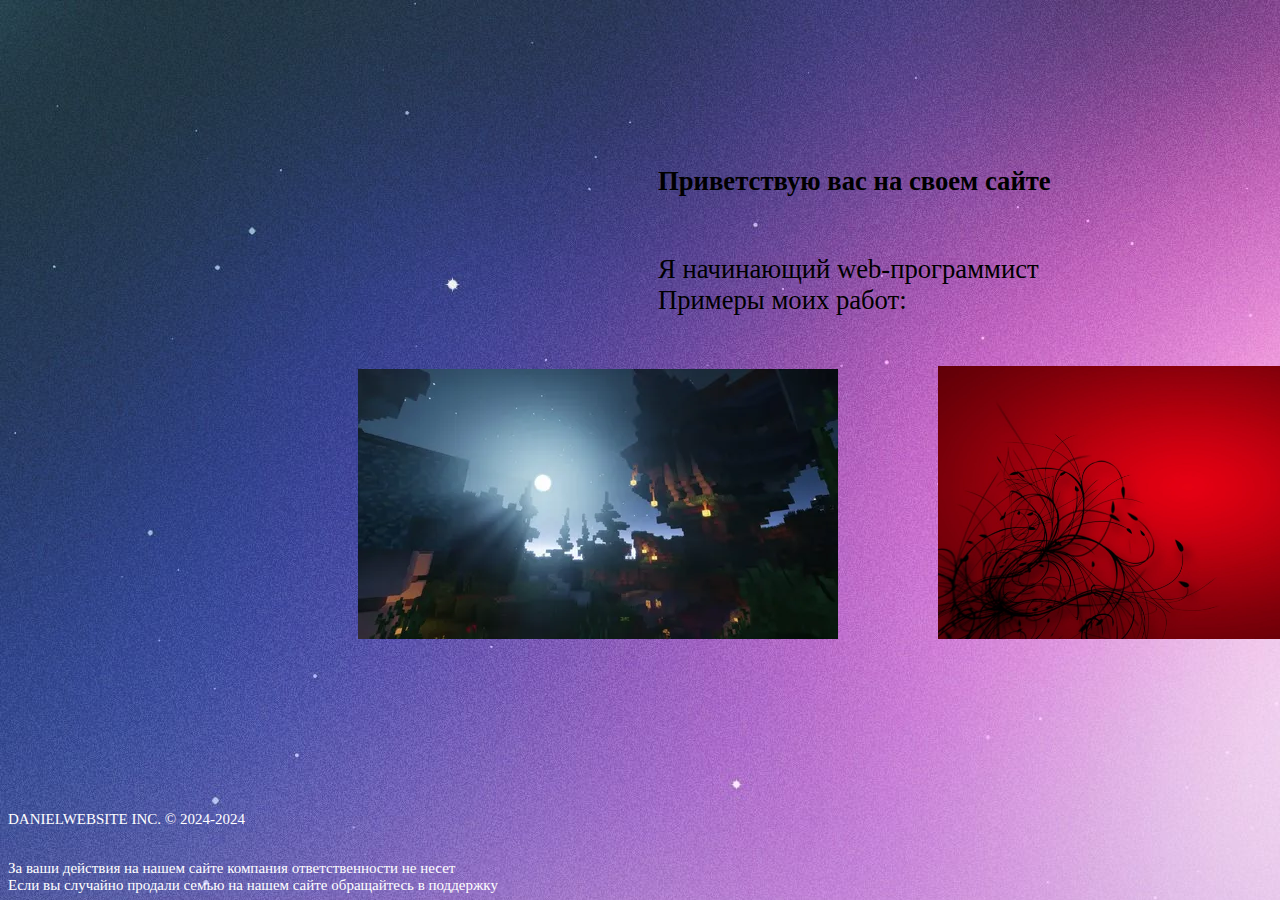
<file: visit/visit.html>
<!DOCTYPE html>
<html lang="en">
<head>
    <meta charset="UTF-8">
    <meta name="viewport" content="width=device-width, initial-scale=1.0">
    <link href="visit.css" rel="stylesheet">
    <title>Visitka</title>
</head>
<body background="BG/visit.jpg" class="visit">
    <button class="tex">Техническая поддержка</button>
    <div class="content1">
        <p><b>Приветствую вас на своем сайте</b></p>
        <br>Я начинающий web-программист
        <br>Примеры моих работ:
        <br><a href="mine/index.html"><img src="BG/3.jpg" class="web1"><a href="dota/dota.html" class="web2"><img src="BG/21.jpg" class="web2"></a>
    </div>
    <div class="end">
        <p>DANIELWEBSITE INC. © 2024-2024<p>
        <br>За ваши действия на нашем сайте компания ответственности не несет
        <br>Если вы случайно продали семью на нашем сайте обращайтесь в поддержку
    </div>    
</body>
</html>
</file>
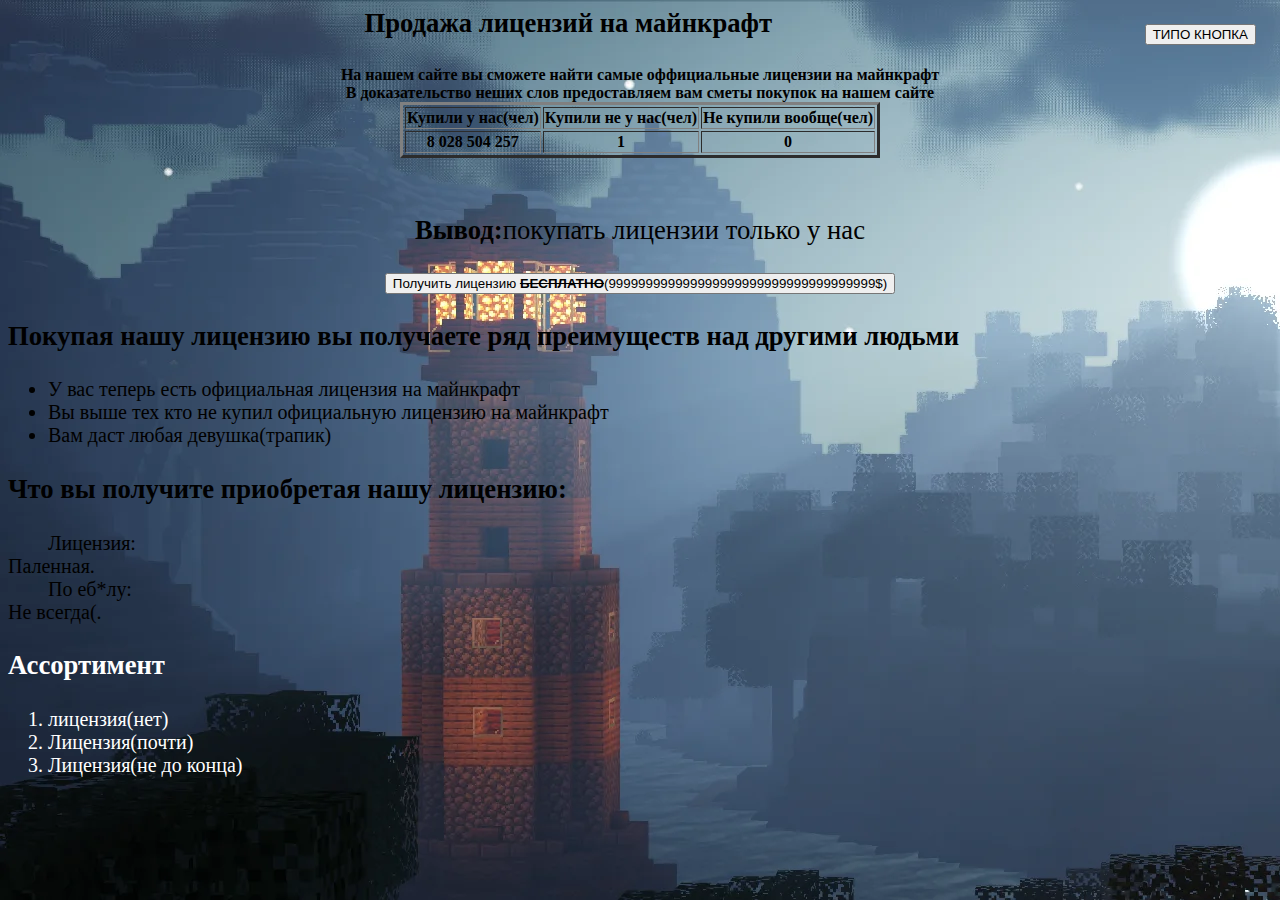
<file: visit/mine/content.html>
<html>
<head>
	<title>Содержание сайта</title>
	<link href="style.css" rel="stylesheet">
	<meta charset="UTF-8">
</head>
<BODY background="BG\1.png" align="center" id="main">
	<div style="float:right" class="drop1">
		<button class="btn1">ТИПО КНОПКА</button>
		<div class="drop-cont1">
			<a href="REG.html">Регистрация</a>
		</div>
	</div>
	<P ALIGN="CENTER"><b>Продажа лицензий на майнкрафт</b></P>
	<b>На нашем сайте вы сможете найти самые оффициальные лицензии на майнкрафт</b>
	<br><B>В доказательство неших слов предоставляем вам сметы покупок на нашем сайте</B>
	<table border="3" size="2" align="center">
		<tr>
			<th>Купили у нас(чел)</th>
			<th>Купили не у нас(чел)</th>
			<th>Не купили вообще(чел)</th>
		</tr>
		<tr>
			<th>8 028 504 257</th>
			<th>1</th>
			<th>0</th>
		</tr>
	</table>
	<p align="center"><color="ffffff"><br><b>Вывод:</b>покупать лицензии только у нас</p>
	<div>
		<a href="pay.html">
		<button>Получить лицензию <b><DEL>БЕСПЛАТНО</DEL></b>(999999999999999999999999999999999999$)</button></a>
	</div>
	<p id="text" align="left"><b>Покупая нашу лицензию вы получаете ряд преимуществ над другими людьми</b></p>
	<ul align="left">
		<li>У вас теперь есть официальная лицензия на майнкрафт</li>
		<li>Вы выше тех кто не купил официальную лицензию на майнкрафт</li>
		<li>Вам даст любая девушка(трапик)</li>
	</ul>
	<p align="left"><b>Что вы получите приобретая нашу лицензию:</b></p>
	<dl align="left">
		<dd>Лицензия:</dd>
		<dt>Паленная.</dt>
		<dd>По еб*лу:</dd>
		<dt>Не всегда(.</dt>
	</dl>
	<div class="assor">
		<p align="left" id="p1"><b>Ассортимент</b></p>
			<ol align="left">
				<li>лицензия(нет)</li>
				<li>Лицензия(почти)</li>
				<li>Лицензия(не до конца)</li>
			</ol>
	</div>
</BODY>
</html>
</file>
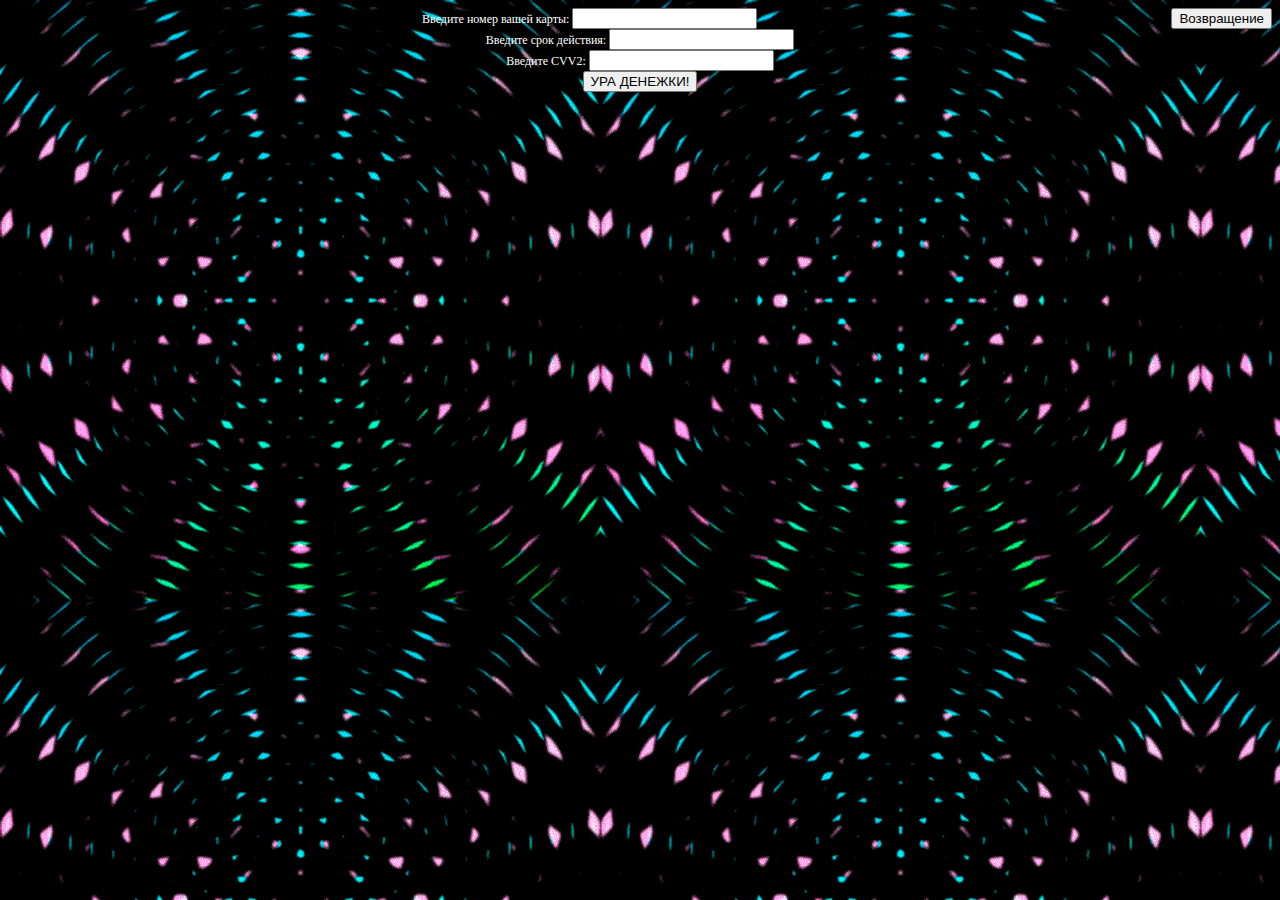
<file: visit/mine/pay.html>
<htlm>
    <head>
        <title><del>Раздача</del>Покупка лицензии</title>
        <link href="style.css" rel="stylesheet">
        <meta charset="UTF-8">
    </head>
<body background="BG\orig.gif" align="center" class="pay">
    <div style="float:right" class="return">
        <a href="content.html">
            <button class="btn1-return">Возвращение</button>
        </a>
    </div>
    <form action="" method="get" class="form-example">
        <div class="form-example">
            <label for="number-card">Введите номер вашей карты:</label>
            <input type="number-card" name="number-card" id="number-card" required />
        </div>
        <div class="form-example">
            <label for="period">Введите срок действия: </label>
            <input type="period" name="period" id="period" required />
        </div>
        <div class="form-example">
            <label for="cvv2">Введите CVV2:</label>
            <input type="cvv2" name="cvv2" id="cvv2" required />
        </div>
        <div class="form-example">
            <input type="submit" value="УРА ДЕНЕЖКИ!" />
        </div>
    </form>
</bodybackground="BG\1.png">
</html>
</file>
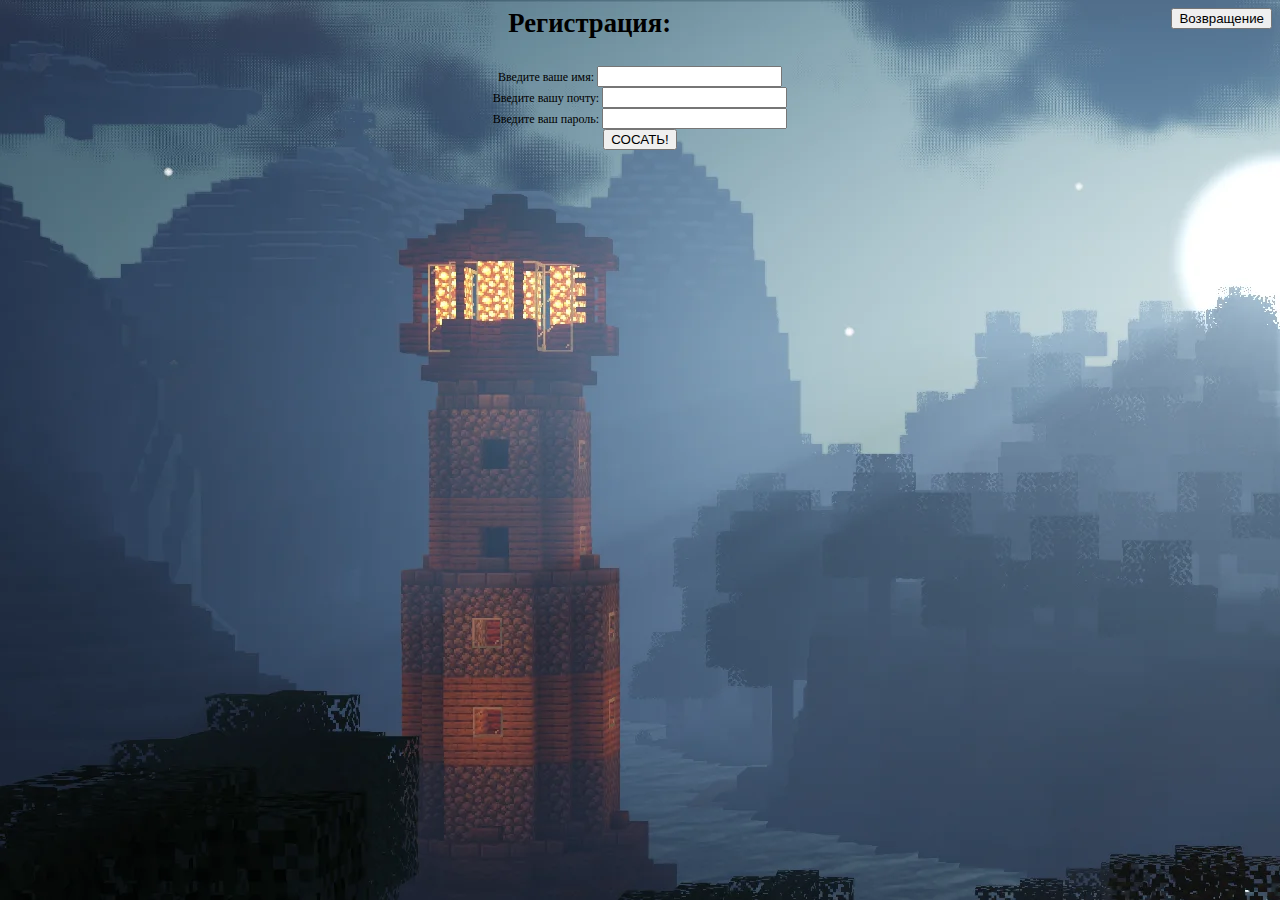
<file: visit/mine/REG.html>
<HTML>
<HEAD>
    <title>Регистрация</title>
    <link href="style.css" rel="stylesheet">
    <meta charset="UTF-8">
</HEAD>
<body background="BG\1.png" align="center" class="reg">
    <div style="float:right" class="return">
        <a href="content.html">
            <button class="btn1-return">Возвращение</button></a>
    </div>
    <p><b>Регистрация:</b></p>
    <form action="" method="get" class="form-example">
        <div class="form-example">
            <label for="name">Введите ваше имя: </label>
            <input type="text" name="name" id="name" required />
        </div>
        <div class="form-example">
            <label for="email">Введите вашу почту: </label>
            <input type="email" name="email" id="email" required />
        </div>
        <div class="form-exapmle">
            <label for="password">Введите ваш пароль: </label>
            <input type="password" name="password" id="password" required />
        </div>
        <div class="form-example">
            <input type="submit" value="СОСАТЬ!" />
        </div>
    </form>
</body>
</HTML>
</file>
<file: visit/visit.css>
.visit {
    font-size: 20pt;
    color: black;
}
.web1 {
    position: relative;
   right: 300px;
   top: 50px;
}
.content1 {
    position: relative;
    left: 650px;
    top: 100px; 
}
.web2 {
    position: relative;
    top: 25px;
    right: 100px;
    width: 500px;
    height: 273px;
}
.end{
    font-size: 15px;
    color: white;
    position: relative;
    top: 300px;
}
.tex{
    position: relative;
    color: black;
    left: 1650px;
}
</file>
<file: visit/mine/style.css>
p {
    color: black;
    font-size: 20pt;
}
.main {
    color: black;
    font-size: 15pt;
}
.drop1 {
    color: black;
    padding: 16px;
    font-size: 16px;
    border: none;
}
.btn1 {
    position: relative;
    display: inline-block;
}
.drop-cont1 {
    display: none;
    position: absolute;
    background-color: #f1f1f1;
    min-width: 160px;
    box-shadow: 0px 8px 16px 0px rgba(0,0,0,0.2);
    z-index: 1;
}
.drop-cont1 a {
    color: black;
    padding: 12px 16px;
    text-decoration: none;
    display: block;
}
.drop-cont a:hover {
    background-color: #ddd;
}
.drop1:hover .drop-cont1 {
    display: block;
}
.drop1:hover .btn1 {
    background-color: #3e8e41;
}
ul {
    font-size: 20px;
    color: black;
}
dl {
    font-size: 20px;
    color: black;
}
.assor {
    font-size: 20px;
    color: white;
}
#p1 {
    color: white;
}
.reg {
    color: black;
    font-size: 12px;
}
.pay {
    color: white;
    font-size: 12px;
}
</file>
